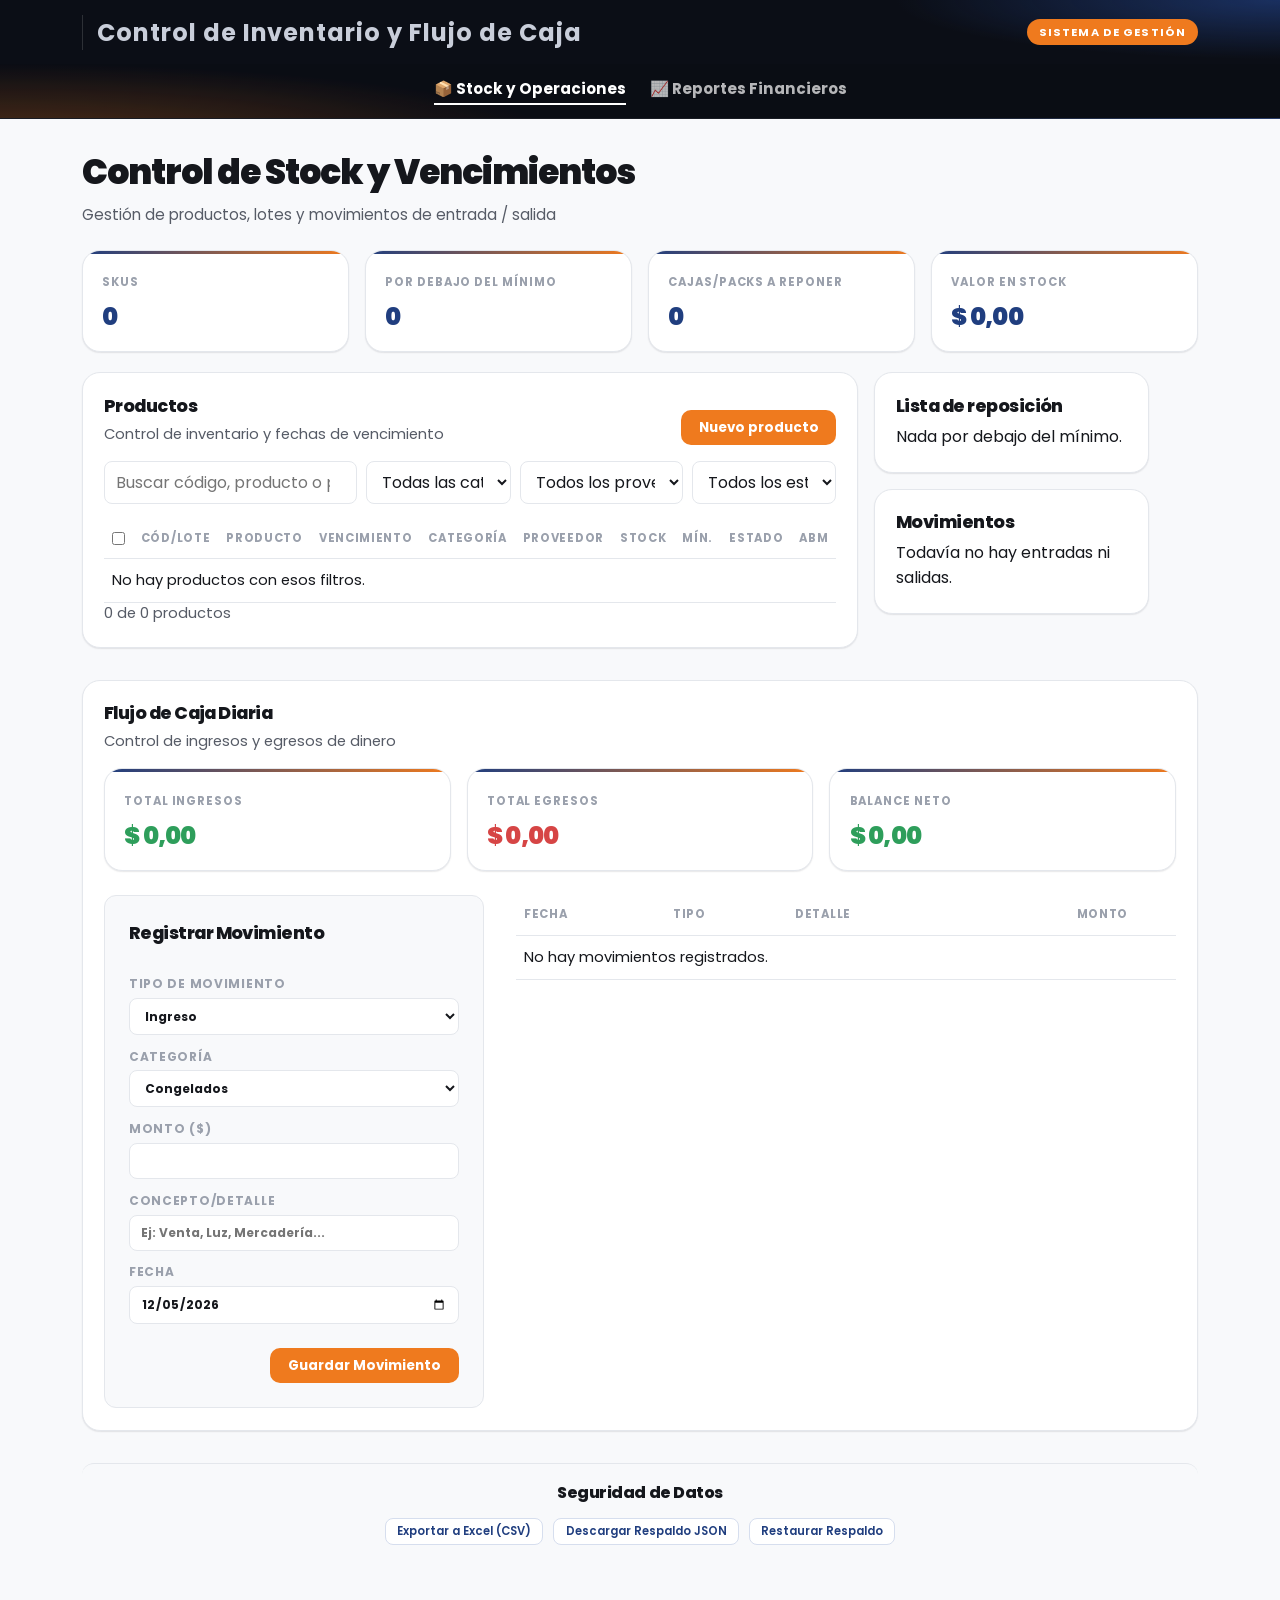
<file: index.html>
<!DOCTYPE html>
<html lang="es">
<head>
  <meta charset="UTF-8" />
  <meta name="viewport" content="width=device-width, initial-scale=1.0" />
  <title>Control de Inventario y Flujo de Caja</title>
  <link rel="preconnect" href="https://fonts.googleapis.com" />
  <link rel="preconnect" href="https://fonts.gstatic.com" crossorigin />
  <link href="https://fonts.googleapis.com/css2?family=Poppins:ital,wght@0,400;0,500;0,600;0,700;0,800;0,900;1,400&display=swap" rel="stylesheet" />
  <link rel="stylesheet" href="branding/colors_and_type.css" />
  <link rel="stylesheet" href="branding/app.css" />
  <link rel="stylesheet" href="style.css" />
</head>
<body>
  <nav class="nav">
    <div class="nav__inner">
      <div class="nav__brand">
        <span class="nav__mod" style="font-size: 1.5rem; font-weight: bold; margin-left: 0;">Control de Inventario y Flujo de Caja</span>
      </div>
      <span class="badge">Sistema de Gestión</span>
    </div>
    <div class="nav__menu" style="display: flex; gap: 1.5rem; justify-content: center; background: rgba(0,0,0,0.1); padding: 0.8rem 2rem;">
      <a href="index.html" style="color: white; font-weight: bold; text-decoration: none; font-size: 0.95rem; border-bottom: 2px solid white; padding-bottom: 0.2rem;">📦 Stock y Operaciones</a>
      <a href="financiero.html" style="color: rgba(255,255,255,0.7); font-weight: bold; text-decoration: none; font-size: 0.95rem;">📈 Reportes Financieros</a>
    </div>
  </nav>
  <header class="page-head">
    <h1>Control de Stock y Vencimientos</h1>
    <p>Gestión de productos, lotes y movimientos de entrada / salida</p>
  </header>

  <main>
    <section class="kpis cuatro" id="kpis"></section>

    <section class="layout">
      <article class="panel">
        <div class="panel-head row">
          <div>
            <h2>Productos</h2>
            <p>Control de inventario y fechas de vencimiento</p>
          </div>
          <div class="acciones">
            <button type="button" class="ghost danger" id="btnBorrarSel" hidden>Borrar seleccionados</button>
            <button type="button" id="btnNuevo">Nuevo producto</button>
          </div>
        </div>

        <div class="toolbar">
          <input type="search" id="q" placeholder="Buscar código, producto o proveedor" />
          <select id="filtroCat"></select>
          <select id="filtroProv"></select>
          <select id="filtroEstado">
            <option value="todos">Todos los estados</option>
            <option value="ok">OK</option>
            <option value="reponer">A reponer</option>
            <option value="vencer">Próximo a vencer</option>
          </select>
        </div>

        <div class="tabla-wrap">
          <table>
            <thead>
              <tr>
                <th class="check"><input type="checkbox" id="checkAll" /></th>
                <th><button type="button" class="th-sort" data-sort="sku">Cód/Lote</button></th>
                <th><button type="button" class="th-sort" data-sort="nombre">Producto</button></th>
                <th><button type="button" class="th-sort" data-sort="vencimiento">Vencimiento</button></th>
                <th>Categoría</th>
                <th>Proveedor</th>
                <th class="num"><button type="button" class="th-sort" data-sort="stock">Stock</button></th>
                <th class="num">Mín.</th>
                <th>Estado</th>
                <th>ABM</th>
              </tr>
            </thead>
            <tbody id="tablaStock"></tbody>
          </table>
        </div>
        <p class="hint" id="tablaHint"></p>
      </article>

      <aside class="side">
        <article class="panel" id="panelLista"></article>
        <article class="panel" id="panelMovs"></article>
      </aside>
    </section>

    <section class="layout" style="margin-top: 2rem; display: block;">
      <article class="panel">
        <div class="panel-head row">
          <div>
            <h2>Flujo de Caja Diaria</h2>
            <p>Control de ingresos y egresos de dinero</p>
          </div>
        </div>
        
        <div class="kpis tres" id="kpisCaja" style="margin-bottom: 1.5rem;">
          <!-- KPIs de caja -->
        </div>

        <div style="display: flex; gap: 2rem; align-items: flex-start; flex-wrap: wrap;">
          <form id="formCaja" style="flex: 1; min-width: 300px; background: var(--bg); padding: 1.5rem; border-radius: var(--r-md); border: 1px solid var(--border);">
            <h3 style="margin-top: 0; margin-bottom: 1rem; font-size: 1.1rem;">Registrar Movimiento</h3>
            <div class="form-grid" style="grid-template-columns: 1fr;">
              <label>Tipo de Movimiento
                <select id="cajaTipo" required>
                  <option value="ingreso">Ingreso</option>
                  <option value="egreso">Egreso</option>
                </select>
              </label>
              <label>Categoría
                <select id="cajaCategoria" required>
                  <!-- Populated by JS -->
                </select>
              </label>
              <label>Monto ($) <input type="number" id="cajaMonto" min="0.01" step="0.01" required /></label>
              <label>Concepto/Detalle <input type="text" id="cajaDetalle" placeholder="Ej: Venta, Luz, Mercadería..." required /></label>
              <label>Fecha <input type="date" id="cajaFecha" required /></label>
            </div>
            <div style="margin-top: 1.5rem; text-align: right;">
              <button type="submit">Guardar Movimiento</button>
            </div>
          </form>

          <div class="tabla-wrap" style="flex: 2; min-width: 400px; max-height: 400px; overflow-y: auto;">
            <table>
              <thead>
                <tr>
                  <th>Fecha</th>
                  <th>Tipo</th>
                  <th>Detalle</th>
                  <th class="num">Monto</th>
                  <th></th>
                </tr>
              </thead>
              <tbody id="tablaCaja"></tbody>
            </table>
          </div>
        </div>
      </article>
    </section>

    <section class="seguridad-datos" style="margin-top: 2rem; padding: 1rem; border-top: 1px solid var(--border); text-align: center; border-radius: var(--r-md); background: var(--panel);">
      <h3 style="font-size: 1rem; margin-bottom: 0.8rem; color: var(--fg-1);">Seguridad de Datos</h3>
      <div style="display: flex; gap: 10px; justify-content: center;">
        <button type="button" class="sm ghost" onclick="exportarExcel()">Exportar a Excel (CSV)</button>
        <button type="button" class="sm ghost" onclick="descargarRespaldo()">Descargar Respaldo JSON</button>
        <button type="button" class="sm ghost" onclick="document.getElementById('fileRestaurar').click()">Restaurar Respaldo</button>
        <input type="file" id="fileRestaurar" accept=".json" style="display: none;" onchange="restaurarRespaldo(event)" />
      </div>
    </section>
  </main>

  <dialog class="modal wide" id="modal">
    <form id="formAbm">
      <h2 id="modalTitulo">Nuevo producto / lote</h2>
      <p class="form-error" id="formError" hidden></p>
      <input type="hidden" id="editId" />
      <div class="form-grid">
        <label>Cód/Lote <input type="text" id="sku" required readonly style="background: var(--bg); color: var(--fg-2); cursor: not-allowed;" tabindex="-1" /></label>
        <label>Categoría
          <select id="categoria"></select>
        </label>
        <label class="full">Producto <input type="text" id="nombre" required /></label>
        <label>Fecha de Vencimiento <input type="date" id="vencimiento" required /></label>
        <label>Proveedor <input type="text" id="proveedor" list="listaProveedores" /></label>
        <label>Formato de Venta (Caja/Pack)
          <input type="text" id="unidad" placeholder="Ej: Caja de 6, Pack de 24" required />
        </label>
        <label>CAJAS/PACKS QUE INGRESAN <input type="number" id="stock" min="0" step="1" required /></label>
        <label>Unidades por Caja/Pack <input type="number" id="unidadesPorCaja" min="1" step="1" value="1" required /></label>
        <label>Total de Unidades Sueltas <input type="text" id="totalSueltas" readonly style="background: var(--bg); color: var(--fg-2); cursor: not-allowed;" tabindex="-1" /></label>
        <label style="display: flex; flex-direction: column;">Stock mínimo (Cajas/Packs) <input type="number" id="minimo" min="0" step="1" required />
          <small style="font-size: 0.7em; color: gray; font-weight: normal; margin-top: 2px;">(Avisa al llegar a esta cantidad)</small>
        </label>
        <label>Precio de Costo (Caja/Pack) <input type="number" id="costo" min="0" step="0.01" required /></label>
        <label>Margen de Ganancia Esperado (%) <input type="number" id="margenEsperado" min="0" step="0.01" required /></label>
        <label>Precio de Venta Final ($) <input type="text" id="precio" readonly style="background: var(--bg); color: var(--fg-2); cursor: not-allowed;" tabindex="-1" required /></label>
        <label>Ganancia Neta ($) <input type="text" id="gananciaNeta" readonly style="background: var(--bg); color: var(--fg-2); cursor: not-allowed;" tabindex="-1" /></label>
      </div>
      <datalist id="listaProveedores"></datalist>
      <div class="modal-acciones">
        <button type="submit">Guardar</button>
        <button type="button" class="ghost" id="btnCancelar">Cancelar</button>
      </div>
    </form>
  </dialog>

  <dialog class="modal" id="modalMov">
    <form id="formMov">
      <h2 id="movTitulo">Movimiento de stock</h2>
      <p class="hint" id="movProducto"></p>
      <p class="form-error" id="movError" hidden></p>
      <input type="hidden" id="movId" />
      <input type="hidden" id="movTipo" />
      <label>Cantidad (Cajas/Packs) <input type="number" id="movCantidad" min="1" step="1" value="1" required /></label>
      <label>Motivo
        <select id="movMotivo"></select>
      </label>
      <label id="labelMetodoPago" hidden>Método de Pago
        <select id="movMetodoPago">
          <option>Efectivo</option>
          <option>Transferencia</option>
          <option>Tarjeta</option>
        </select>
      </label>
      <div class="modal-acciones">
        <button type="submit">Registrar</button>
        <button type="button" class="ghost" id="btnCancelarMov">Cancelar</button>
      </div>
    </form>
  </dialog>

  <script src="script.js"></script>
</body>
</html>
</file>
<file: branding/colors_and_type.css>
/* ============================================================
   ProfesIA — Design Foundations
   Colors, Typography, Spacing, Radii, Shadows
   Roboto is SELF-HOSTED below (variable font, weights 100–900 +
   italics). Just link this stylesheet — no CDN / webfont <link> needed.
   ============================================================ */

/* ---------- ROBOTO (self-hosted variable fonts) ---------- */
/* URLs are relative to THIS file (project root), so they resolve
   correctly however deep the importing HTML lives. */
@font-face {
  font-family: "Roboto";
  src: url("fonts/Roboto-VariableFont_wdth_wght.ttf") format("truetype-variations");
  font-weight: 100 900;
  font-stretch: 75% 100%;
  font-style: normal;
  font-display: swap;
}
@font-face {
  font-family: "Roboto";
  src: url("fonts/Roboto-Italic-VariableFont_wdth_wght.ttf") format("truetype-variations");
  font-weight: 100 900;
  font-stretch: 75% 100%;
  font-style: italic;
  font-display: swap;
}

:root {
  /* ---------- BRAND CORE ---------- */
  --orange:      #EF7A1E;   /* primary accent  (RGB 239 122 30) */
  --navy:        #203E7F;   /* primary brand   (RGB 32 62 127)  */
  --black:       #000000;
  --white:       #FFFFFF;

  /* ---------- ORANGE SCALE ---------- */
  --orange-700:  #B8550E;   /* pressed / deep   */
  --orange-600:  #D9670F;   /* hover            */
  --orange-500:  #EF7A1E;   /* base = --orange  */
  --orange-300:  #F6A862;   /* tint             */
  --orange-100:  #FCE3CC;   /* wash / highlight bg */
  --orange-050:  #FDF3E9;   /* faint surface    */

  /* ---------- NAVY SCALE ---------- */
  --navy-900:    #16294F;   /* deepest          */
  --navy-700:    #1B356B;   /* pressed          */
  --navy-600:    #28488C;   /* hover            */
  --navy-500:    #203E7F;   /* base = --navy    */
  --navy-300:    #6F86B8;   /* muted            */
  --navy-100:    #D6DEEE;   /* tint             */
  --navy-050:    #EEF2F8;   /* faint surface    */

  /* ---------- NEUTRALS (warm-cool balanced) ---------- */
  --ink:         #15171C;   /* near-black text on light */
  --gray-800:    #2C2F36;
  --gray-600:    #565B66;   /* secondary text   */
  --gray-400:    #9AA0AC;   /* tertiary / placeholder */
  --gray-300:    #C7CBD3;   /* borders strong   */
  --gray-200:    #E4E7EC;   /* borders / hairline */
  --gray-100:    #F1F3F6;   /* surface alt      */
  --gray-050:    #F8F9FB;   /* page surface     */

  /* ---------- SEMANTIC ---------- */
  --fg-1:        var(--ink);       /* primary text on light  */
  --fg-2:        var(--gray-600);  /* secondary text         */
  --fg-3:        var(--gray-400);  /* tertiary / hints       */
  --fg-on-dark:  var(--white);     /* primary text on dark   */
  --fg-on-dark-2:#C9CEDA;          /* secondary text on dark */

  --bg-1:        var(--white);     /* base surface           */
  --bg-2:        var(--gray-050);  /* page background        */
  --bg-3:        var(--gray-100);  /* sunken / alt           */
  --bg-dark:     #0B0E16;          /* dark canvas            */
  --bg-navy:     var(--navy-500);  /* solid navy surface     */

  --border:      var(--gray-200);
  --border-strong:var(--gray-300);

  --accent:      var(--orange);    /* default interactive accent */
  --accent-hover:var(--orange-600);
  --accent-press:var(--orange-700);
  --link:        var(--navy-500);
  --focus-ring:  rgba(239,122,30,.45);

  --success:     #2E9E5B;
  --warning:     #E4A11B;
  --danger:      #D64545;

  /* ---------- TYPOGRAPHY ---------- */
  --font-sans:   "Roboto", "Helvetica Neue", Arial, system-ui, sans-serif;
  /* The "ProfesIA" wordmark is custom lettering — use the logo PNGs, never re-type it. */

  /* weights */
  --w-regular: 400; /* @kind other */
  --w-medium:  500; /* @kind other */
  --w-bold:    700; /* @kind other */
  --w-black:   900; /* @kind other */

  /* fluid type scale (1.250 major-third), clamp(min, fluid, max) */
  --t-display: clamp(3rem, 1.6rem + 6vw, 6rem); /* @kind other */
  --t-h1:      clamp(2.25rem, 1.3rem + 3.6vw, 3.5rem); /* @kind other */
  --t-h2:      clamp(1.75rem, 1.2rem + 2.2vw, 2.5rem); /* @kind other */
  --t-h3:      clamp(1.375rem, 1.05rem + 1.2vw, 1.75rem); /* @kind other */
  --t-h4:      1.25rem;     /* @kind other */
  --t-lead:    1.25rem; /* @kind other */
  --t-body:    1rem; /* @kind other */
  --t-small:   0.875rem;    /* @kind other */
  --t-caption: 0.75rem;     /* @kind other */
  --t-eyebrow: 0.8125rem; /* @kind other */

  --lh-tight:  1.04; /* @kind other */
  --lh-snug:   1.15; /* @kind other */
  --lh-normal: 1.55; /* @kind other */

  --ls-display: -0.02em; /* @kind other */
  --ls-eyebrow: 0.14em; /* @kind other */

  /* ---------- SPACING (4px base) ---------- */
  --sp-1: 0.25rem;  --sp-2: 0.5rem;  --sp-3: 0.75rem; --sp-4: 1rem;
  --sp-5: 1.5rem;   --sp-6: 2rem;    --sp-8: 3rem;    --sp-10: 4rem;
  --sp-12: 6rem;    --sp-16: 8rem;

  /* ---------- RADII ---------- */
  --r-xs: 4px;   --r-sm: 8px;   --r-md: 12px;  --r-lg: 18px;
  --r-xl: 28px;  --r-pill: 999px;

  /* ---------- SHADOWS / ELEVATION ---------- */
  --sh-1: 0 1px 2px rgba(21,23,28,.06), 0 1px 1px rgba(21,23,28,.04);
  --sh-2: 0 4px 12px rgba(21,23,28,.08), 0 1px 3px rgba(21,23,28,.05);
  --sh-3: 0 12px 32px rgba(21,23,28,.12), 0 4px 10px rgba(21,23,28,.06);
  --sh-orange: 0 10px 30px rgba(239,122,30,.32);
  --sh-navy:   0 10px 30px rgba(32,62,127,.28);
  --glow-light: 0 0 60px rgba(255,255,255,.55);   /* logo glow on dark */

  /* ---------- MOTION ---------- */
  --ease:      cubic-bezier(.22,.61,.36,1); /* @kind other */
  --ease-soft: cubic-bezier(.4,0,.2,1); /* @kind other */
  --dur-fast:  140ms; /* @kind other */
  --dur:       220ms; /* @kind other */
  --dur-slow:  420ms; /* @kind other */
}

/* ============================================================
   SEMANTIC ELEMENT DEFAULTS
   (opt-in: wrap content in .profesia-type to apply, or copy rules)
   ============================================================ */
.profesia-type {
  font-family: var(--font-sans);
  color: var(--fg-1);
  font-size: var(--t-body);
  line-height: var(--lh-normal);
  -webkit-font-smoothing: antialiased;
  text-rendering: optimizeLegibility;
}
.profesia-type h1, .display { font-weight: var(--w-black); font-size: var(--t-h1); line-height: var(--lh-snug); letter-spacing: var(--ls-display); }
.profesia-type h2 { font-weight: var(--w-black); font-size: var(--t-h2); line-height: var(--lh-snug); letter-spacing: var(--ls-display); }
.profesia-type h3 { font-weight: var(--w-bold);  font-size: var(--t-h3); line-height: var(--lh-snug); }
.profesia-type h4 { font-weight: var(--w-bold);  font-size: var(--t-h4); line-height: var(--lh-snug); }
.profesia-type p  { font-weight: var(--w-regular); font-size: var(--t-body); line-height: var(--lh-normal); color: var(--fg-2); }
.profesia-type a  { color: var(--link); text-decoration: none; }
.profesia-type a:hover { text-decoration: underline; }

/* Hero statement — the brand's signature huge bold headline */
.statement {
  font-family: var(--font-sans);
  font-weight: var(--w-black);
  font-size: var(--t-display);
  line-height: var(--lh-tight);
  letter-spacing: var(--ls-display);
  text-wrap: balance;
}
/* Uppercase statement variant (used on full-bleed gradient slides) */
.statement--upper { text-transform: uppercase; letter-spacing: 0.005em; }

/* Eyebrow / kicker label */
.eyebrow {
  font-family: var(--font-sans);
  font-weight: var(--w-bold);
  font-size: var(--t-eyebrow);
  letter-spacing: var(--ls-eyebrow);
  text-transform: uppercase;
  color: var(--orange);
}

/* Orange word highlight — solid box behind a key word (signature motif) */
.hl {
  background: var(--orange);
  color: var(--white);
  padding: 0.02em 0.22em;
  border-radius: var(--r-xs);
  box-decoration-break: clone;
  -webkit-box-decoration-break: clone;
}
.hl--text { color: var(--orange); background: none; padding: 0; } /* just orange ink */

/* Grain overlay — apply to a ::after on gradient surfaces */
.grain::after {
  content: "";
  position: absolute; inset: 0;
  background-image: url("assets/grain.png");
  background-size: 320px 320px;
  opacity: .5;
  mix-blend-mode: overlay;
  pointer-events: none;
}

/* Signature soft gradients */
.bg-grad-light { background:
  radial-gradient(120% 120% at 0% 100%, var(--orange-100) 0%, transparent 45%),
  radial-gradient(120% 120% at 100% 0%, var(--navy-050) 0%, transparent 50%),
  var(--white); }
.bg-grad-dark { background:
  radial-gradient(90% 90% at 15% 100%, rgba(239,122,30,.55) 0%, transparent 45%),
  radial-gradient(80% 80% at 90% 10%, rgba(58,110,210,.55) 0%, transparent 45%),
  var(--bg-dark); }
</file>
<file: branding/app.css>
/* ProfesIA — chrome compartido para las demos del Módulo 6 */

:root {
  --brand: var(--navy);
  --bg: var(--bg-2);
  --surface: var(--white);
  --muted: var(--gray-600);
  --line: var(--border);
  --ingreso: var(--success);
  --egreso: var(--danger);
}

*, *::before, *::after { box-sizing: border-box; margin: 0; padding: 0; }

body {
  font-family: "Poppins", var(--font-sans);
  background: var(--bg-2);
  color: var(--fg-1);
  min-height: 100vh;
  -webkit-font-smoothing: antialiased;
}

h1, h2, h3 {
  font-family: inherit;
  font-weight: 800;
  letter-spacing: -0.03em;
  color: var(--ink);
}

img { display: block; max-width: 100%; }

/* ---------- NAV ---------- */
.nav {
  background: var(--bg-dark);
  background-image:
    radial-gradient(ellipse 80% 120% at 0% 120%, rgba(239, 122, 30, 0.35) 0%, transparent 55%),
    radial-gradient(ellipse 60% 100% at 100% 0%, rgba(32, 62, 127, 0.7) 0%, transparent 50%);
  border-bottom: 1px solid rgba(255, 255, 255, 0.06);
}
.nav__inner {
  max-width: 1180px;
  margin: 0 auto;
  padding: 0 2rem;
  min-height: 64px;
  display: flex;
  align-items: center;
  justify-content: space-between;
  gap: 1rem;
}
.nav__brand {
  display: flex;
  align-items: center;
  gap: 14px;
}
.nav__brand img { height: 32px; width: auto; }
.nav__mod {
  color: var(--fg-on-dark-2);
  font-size: 0.8125rem;
  font-weight: 600;
  letter-spacing: 0.04em;
  padding-left: 14px;
  border-left: 1px solid rgba(255, 255, 255, 0.14);
}
.nav__right { display: flex; align-items: center; gap: 0.75rem; }
.nav__bar {
  height: 3px;
  background: linear-gradient(90deg, var(--navy) 0%, var(--orange) 100%);
}

.badge {
  display: inline-flex;
  align-items: center;
  background: var(--orange);
  color: var(--white);
  font-size: 0.7rem;
  font-weight: 700;
  letter-spacing: 0.1em;
  text-transform: uppercase;
  padding: 0.28rem 0.75rem;
  border-radius: var(--r-pill);
}

/* ---------- PAGE ---------- */
.page-head {
  max-width: 1180px;
  margin: 0 auto;
  padding: 1.75rem 2rem 0.35rem;
}
.page-head h1 {
  font-weight: 900;
  font-size: clamp(1.55rem, 1.15rem + 1.4vw, 2.15rem);
}
.page-head p { color: var(--fg-2); margin-top: 0.3rem; font-size: 0.95rem; }

main { padding: 1.15rem 2rem 3rem; max-width: 1180px; margin: 0 auto; }

/* ---------- KPI / PANELS ---------- */
.kpis {
  display: grid;
  grid-template-columns: repeat(3, 1fr);
  gap: 1rem;
  margin-bottom: 1.25rem;
}
.kpi {
  background: var(--white);
  border: 1px solid var(--border);
  border-radius: var(--r-lg);
  padding: 1.1rem 1.2rem;
  box-shadow: var(--sh-1);
  position: relative;
  overflow: hidden;
}
.kpi::before {
  content: "";
  position: absolute;
  left: 0; top: 0; right: 0;
  height: 3px;
  background: linear-gradient(90deg, var(--navy), var(--orange));
}
.kpi span {
  color: var(--fg-3);
  font-size: 0.72rem;
  font-weight: 700;
  text-transform: uppercase;
  letter-spacing: 0.08em;
}
.kpi strong {
  display: block;
  font-size: 1.5rem;
  margin-top: 0.35rem;
  font-weight: 900;
  letter-spacing: -0.03em;
  color: var(--navy);
}
.kpi.ingreso strong { color: var(--success); }
.kpi.egreso strong { color: var(--danger); }
.kpi.balance strong { color: var(--navy); }

.panel {
  background: var(--white);
  border: 1px solid var(--border);
  border-radius: var(--r-lg);
  padding: 1.2rem 1.3rem 1.4rem;
  box-shadow: var(--sh-1);
  margin-bottom: 1.25rem;
}
.panel-head { margin-bottom: 1rem; }
.panel-head.row,
.head-actions {
  display: flex;
  justify-content: space-between;
  align-items: flex-end;
  gap: 1rem;
}
.panel-head p { color: var(--fg-2); font-size: 0.92rem; margin-top: 0.2rem; }
.panel h2 { font-size: 1.1rem; margin-bottom: 0.35rem; }

/* ---------- FORMS ---------- */
label, legend {
  display: block;
  font-size: 0.75rem;
  font-weight: 700;
  color: var(--fg-3);
  text-transform: uppercase;
  letter-spacing: 0.06em;
  margin-top: 0.8rem;
}
input, select, textarea {
  display: block;
  width: 100%;
  margin-top: 0.3rem;
  font: inherit;
  color: var(--ink);
  padding: 0.5rem 0.7rem;
  border: 1.5px solid var(--border);
  border-radius: var(--r-sm);
  background: var(--white);
}
input:focus, select:focus, textarea:focus {
  outline: none;
  border-color: var(--orange);
  box-shadow: 0 0 0 3px var(--focus-ring);
}
.filtro {
  display: flex;
  flex-direction: column;
  gap: 0.3rem;
  font-size: 0.75rem;
  font-weight: 700;
  color: var(--fg-3);
  text-transform: uppercase;
  letter-spacing: 0.06em;
}
.filtro select { min-width: 180px; }

/* ---------- BUTTONS ---------- */
button {
  font: inherit;
  font-weight: 700;
  font-size: 0.84rem;
  border: 1.5px solid transparent;
  border-radius: 10px;
  background: var(--orange);
  color: var(--white);
  padding: 0.52rem 1.05rem;
  cursor: pointer;
  white-space: nowrap;
  line-height: 1.2;
  transition: background var(--dur-fast), border-color var(--dur-fast), color var(--dur-fast), transform var(--dur-fast), box-shadow var(--dur-fast);
}
button:hover {
  background: var(--orange-600);
  transform: translateY(-1px);
  box-shadow: 0 6px 16px rgba(239, 122, 30, 0.28);
}
button:active { transform: translateY(0); box-shadow: none; }
button.ghost {
  background: var(--white);
  color: var(--navy);
  border-color: var(--navy-100);
  box-shadow: none;
}
button.ghost:hover {
  background: var(--navy-050);
  border-color: var(--navy);
  color: var(--navy);
  box-shadow: none;
}
button.danger {
  background: #FDECEC;
  color: var(--danger);
  border-color: transparent;
  box-shadow: none;
}
button.danger:hover {
  background: var(--danger);
  color: var(--white);
  filter: none;
  box-shadow: none;
}
button.sm {
  font-size: 0.72rem;
  font-weight: 600;
  padding: 0.34rem 0.7rem;
  border-radius: 8px;
}
button.sm:hover { transform: none; box-shadow: none; }
button.icon {
  padding: 0.4rem 0.5rem;
  margin-top: 0;
  background: var(--navy-050);
  color: var(--navy);
  border-radius: var(--r-sm);
  box-shadow: none;
}
button.icon:hover { background: var(--navy-100); box-shadow: none; transform: none; }
.acciones {
  display: flex;
  gap: 0.35rem;
  flex-wrap: nowrap;
  align-items: center;
}
.acciones button { box-shadow: none; }

/* ---------- TABLES ---------- */
.tabla-wrap { overflow-x: auto; }
table { width: 100%; border-collapse: collapse; font-size: 0.92rem; }
th, td { text-align: left; padding: 0.7rem 0.5rem; border-bottom: 1px solid var(--border); }
th {
  font-size: 0.72rem;
  text-transform: uppercase;
  letter-spacing: 0.06em;
  color: var(--fg-3);
  font-weight: 700;
}
.num { text-align: right; font-variant-numeric: tabular-nums; }

.pill {
  display: inline-block;
  padding: 0.15rem 0.55rem;
  border-radius: var(--r-pill);
  font-size: 0.72rem;
  font-weight: 700;
}
.pill.ingreso { background: #e8f6ee; color: var(--success); }
.pill.egreso { background: #fdecea; color: var(--danger); }

/* ---------- MODAL ---------- */
dialog.modal {
  border: 1px solid var(--border);
  border-radius: var(--r-lg);
  padding: 1.25rem 1.35rem;
  width: min(460px, 92vw);
  background: var(--white);
  color: var(--ink);
  box-shadow: var(--sh-3);
}
dialog.modal::backdrop { background: rgba(11, 14, 22, 0.45); }
dialog.modal h2 { font-size: 1.2rem; margin-bottom: 0.2rem; }
.modal-acciones { display: flex; gap: 0.5rem; margin-top: 1.1rem; }
.modal-acciones button { margin-top: 0; }

/* ---------- KANBAN ---------- */
.kanban {
  display: grid;
  gap: 0.85rem;
  padding: 0.35rem 0 0;
}
.columna {
  background: var(--white);
  border: 1px solid var(--border);
  border-radius: var(--r-md);
  min-height: 420px;
  padding: 0.85rem;
  box-shadow: var(--sh-1);
}
.columna.over { outline: 2px dashed var(--orange); }
.columna header {
  display: flex;
  justify-content: space-between;
  align-items: center;
  margin-bottom: 0.7rem;
}
.columna h2 { font-size: 0.92rem; }
.count {
  font-size: 0.72rem;
  background: var(--navy-050);
  color: var(--navy);
  padding: 0.1rem 0.45rem;
  border-radius: var(--r-pill);
  font-weight: 700;
}
.tarjeta {
  background: var(--gray-050);
  border: 1px solid var(--border);
  border-radius: var(--r-md);
  padding: 0.75rem;
  margin-bottom: 0.6rem;
  cursor: grab;
  box-shadow: var(--sh-1);
}
.tarjeta:active { cursor: grabbing; }
.tarjeta h3 { font-size: 0.92rem; font-weight: 700; letter-spacing: 0; }
.tarjeta p { color: var(--fg-2); font-size: 0.8rem; margin-top: 0.25rem; }

/* ---------- LAYOUTS ---------- */
.layout {
  display: grid;
  grid-template-columns: 1.5fr 0.9fr;
  gap: 1rem;
  align-items: start;
}
.layout.wide { grid-template-columns: 0.95fr 1.05fr; }
.historial { grid-column: 1 / -1; }

.hint, .leyenda { color: var(--fg-2); font-size: 0.92rem; }

@media (max-width: 900px) {
  .kpis, .layout, .layout.wide { grid-template-columns: 1fr; }
  .nav__inner, .page-head, main, .kanban { padding-left: 1rem; padding-right: 1rem; }
  .panel-head.row, .head-actions { flex-direction: column; align-items: stretch; }
  .nav__mod { display: none; }
}
</file>
<file: style.css>
.kpis.cuatro { grid-template-columns: repeat(4, 1fr); }
.kpis.tres { grid-template-columns: repeat(3, 1fr); }
.layout { grid-template-columns: 1.75fr 0.85fr; }
.layout .panel { margin-bottom: 0; }
.side { display: grid; gap: 1rem; }

.toolbar {
  display: grid;
  grid-template-columns: 1.4fr 0.8fr 0.9fr 0.8fr;
  gap: 0.55rem;
  margin-bottom: 0.9rem;
}
.toolbar input, .toolbar select { margin-top: 0; }

.check { width: 36px; }
.check input { width: auto; margin: 0; }
.th-sort {
  background: none;
  border: 0;
  color: var(--fg-3);
  font: inherit;
  font-size: 0.72rem;
  font-weight: 700;
  letter-spacing: 0.06em;
  text-transform: uppercase;
  padding: 0;
  border-radius: 0;
  box-shadow: none;
}
.th-sort:hover { background: none; color: var(--navy); transform: none; box-shadow: none; }

.stock-cell {
  display: flex;
  align-items: center;
  justify-content: flex-end;
  gap: 0.35rem;
}
.stock-cell strong { min-width: 1.6rem; text-align: right; }

tr.bajo { background: #fdecea; }
.pill.ok { background: #e8f6ee; color: var(--success); }
.pill.reponer { background: #fdecea; color: var(--danger); }
.pill.ingreso { background: #e8f6ee; color: var(--success); text-transform: capitalize; }
.pill.egreso { background: #fdecea; color: var(--danger); text-transform: capitalize; }

.sku { font-variant-numeric: tabular-nums; font-size: 0.8rem; color: var(--fg-2); font-weight: 600; }
.prod-meta { display: block; font-size: 0.75rem; color: var(--fg-3); font-weight: 500; }
.precio-venta { font-size: 1.1em; font-weight: bold; color: #006633; }

.lista { list-style: none; margin-top: 0.8rem; display: grid; gap: 0.55rem; }
.lista li {
  background: var(--gray-050);
  border: 1px solid var(--border);
  border-radius: var(--r-sm);
  padding: 0.7rem 0.8rem;
  display: flex;
  justify-content: space-between;
  gap: 0.5rem;
}
.lista strong { color: var(--danger); }
.movs { list-style: none; margin-top: 0.7rem; display: grid; gap: 0.45rem; }
.movs li { font-size: 0.82rem; color: var(--fg-2); padding-bottom: 0.4rem; border-bottom: 1px solid var(--border); }
.movs b.entrada { color: var(--success); }
.movs b.salida { color: var(--danger); }

dialog.modal.wide { width: min(640px, 94vw); }
.form-grid {
  display: grid;
  grid-template-columns: 1fr 1fr;
  gap: 0 0.8rem;
}
.form-grid .full { grid-column: 1 / -1; }
.form-error {
  background: #fdecea;
  color: var(--danger);
  border-radius: 8px;
  padding: 0.55rem 0.7rem;
  font-size: 0.82rem;
  font-weight: 600;
  margin: 0.5rem 0 0;
}

@media (max-width: 1100px) {
  .kpis.cuatro, .kpis.tres, .toolbar { grid-template-columns: 1fr 1fr; }
  .layout { grid-template-columns: 1fr; }
}
@media (max-width: 700px) {
  .toolbar, .form-grid { grid-template-columns: 1fr; }
}
</file>
